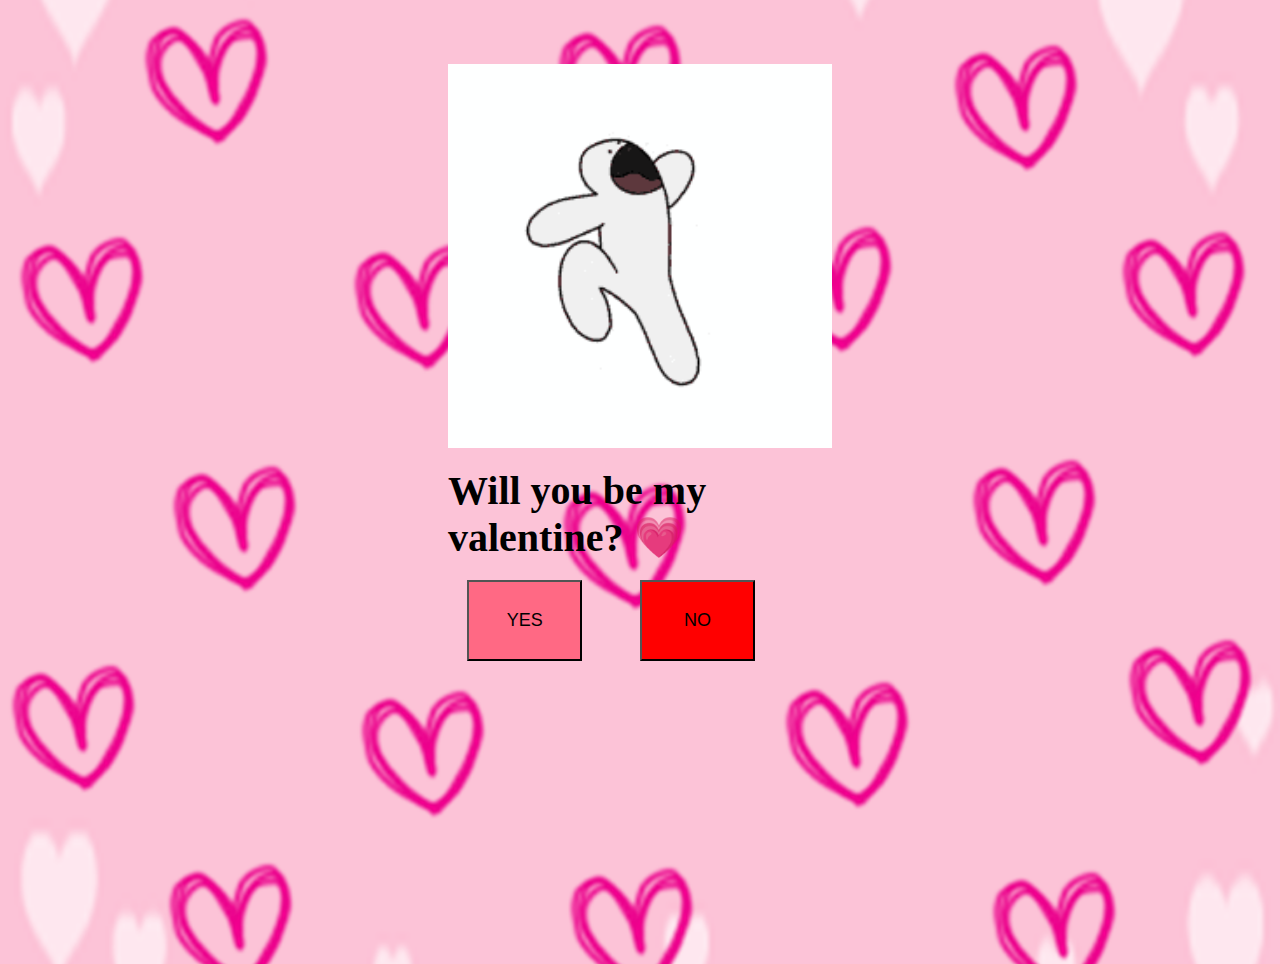
<file: index.html>
<html>
    <link rel="stylesheet" href="styles.css">
    <meta charset="UTF-8">
    <script type="text/javascript" src="script.js"></script>
    <body>
        <div class="page-content">
            <img src="./imgs/gif1.gif" alt="cutie" class="img">
            <h1>Will you be my valentine? &#128151;</h1>
            <a href="memories.html"><button id="yes" class="btn yes-btn pink">YES</button></a>
            <button id="no" class="btn no-btn red disappear-effect" type="button">NO</button>
            <p id="hidden-text" class="hidden-text">(You have no choice &#128584;)</p>
        </div>
    
    </body>
        
</html>
</file>
<file: styles.css>
*{margin: 0; padding: 0}
html {
    margin: 0px;
    height: 100%;
    width: 100%;
    background-image: url("./imgs/bkgd1.png");
    font-size: large;
    background-position: center;
   background-repeat: no-repeat;
   background-size: cover;
 }
 
 body {
    margin: 0px;
    min-height: 100%;
    width: 100%;
 }
 .hidden-text{
   font-size: 30;
   display: none;
   margin-top: 5%;
 }
 
 .page-content{
    width: 30%;
    height:30%;
    margin-left: 35%;
    margin-top: 5%;
   position: relative;
 }
 .btn{
    width: 30%;
    height: 30%;
    box-shadow: 5px;
    font-size: large;
    margin-top: 5%;
 }
a{
   text-decoration:none;
   
}
.btn:hover {
   box-shadow: 0 12px 16px 0 rgba(0,0,0,0.24),0 17px 50px 0 rgba(0,0,0,0.19);
 }
 .pink{
    
    background-color: #FF6984; 
 }
 .red{
    
    background-color: red;
 }
 .img{
   width: 100%;

 }
 .yes-btn{
   margin-left: 5%;
 }
 .no-btn{
   position: absolute;
   margin-left: 15%;
 }
 h1{
   margin-top:5%;
   
   font-size: 40;
 }
</file>
